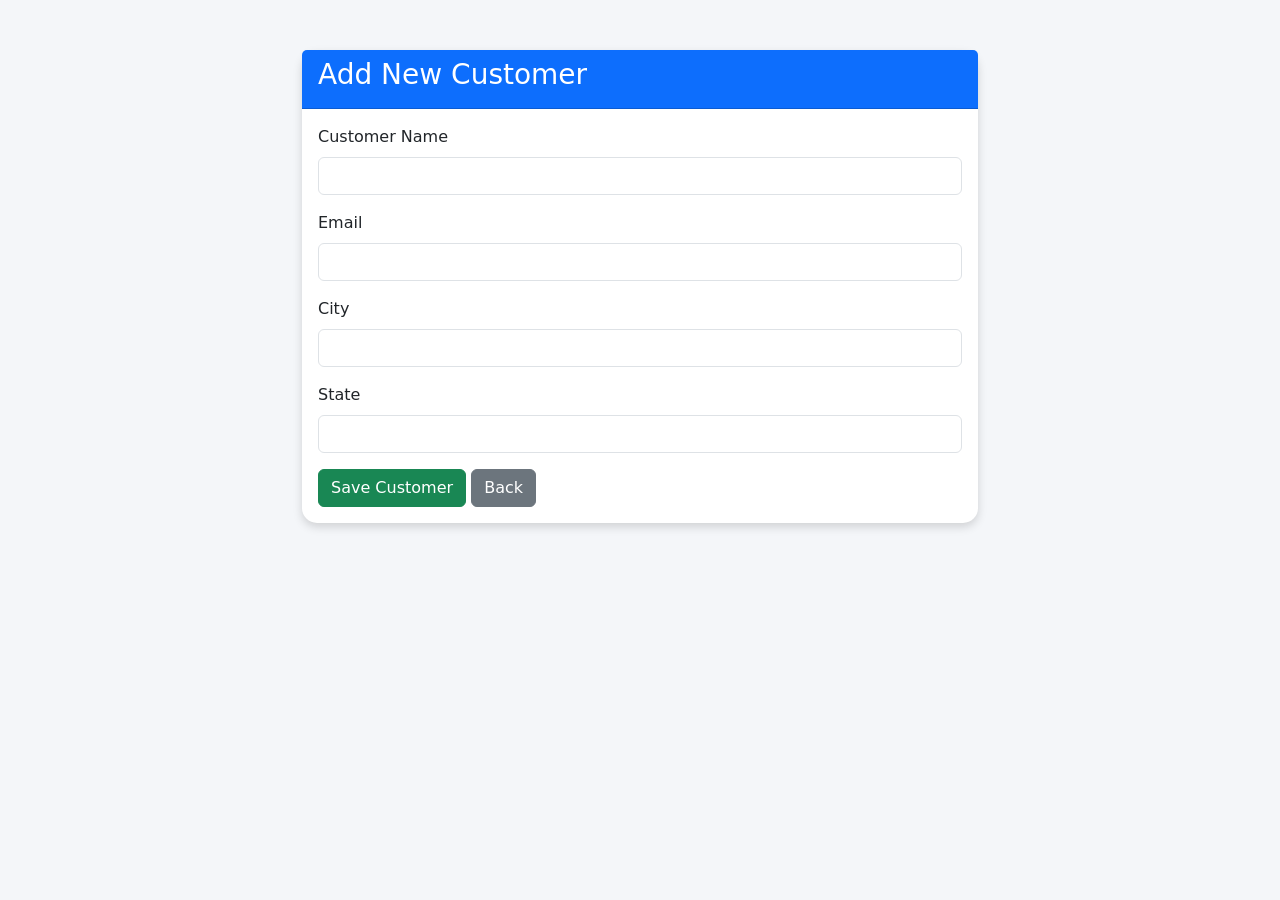
<file: templates/add_customer.html>
<!DOCTYPE html>
<html lang="en">
<head>
    <meta charset="UTF-8">
    <meta name="viewport" content="width=device-width, initial-scale=1.0">
    <title>Add Customer | FinSight Analytics</title>

    <link href="https://cdn.jsdelivr.net/npm/bootstrap@5.3.7/dist/css/bootstrap.min.css" rel="stylesheet">

    <style>
        body{
            background:#f4f6f9;
        }

        .container-box{
            max-width:700px;
            margin:50px auto;
        }

        .card{
            border:none;
            border-radius:15px;
            box-shadow:0 4px 10px rgba(0,0,0,0.15);
        }
    </style>

</head>
<body>

<div class="container container-box">

    <div class="card">

        <div class="card-header bg-primary text-white">
            <h3>Add New Customer</h3>
        </div>

        <div class="card-body">

            <form method="POST">

                <div class="mb-3">
                    <label class="form-label">Customer Name</label>
                    <input type="text"
                           name="name"
                           class="form-control"
                           required>
                </div>

                <div class="mb-3">
                    <label class="form-label">Email</label>
                    <input type="email"
                           name="email"
                           class="form-control"
                           required>
                </div>

                <div class="mb-3">
                    <label class="form-label">City</label>
                    <input type="text"
                           name="city"
                           class="form-control"
                           required>
                </div>

                <div class="mb-3">
                    <label class="form-label">State</label>
                    <input type="text"
                           name="state"
                           class="form-control"
                           required>
                </div>

                <button type="submit" class="btn btn-success">
                    Save Customer
                </button>

                <a href="/customers" class="btn btn-secondary">
                    Back
                </a>

            </form>

        </div>

    </div>

</div>

</body>
</html>
</file>
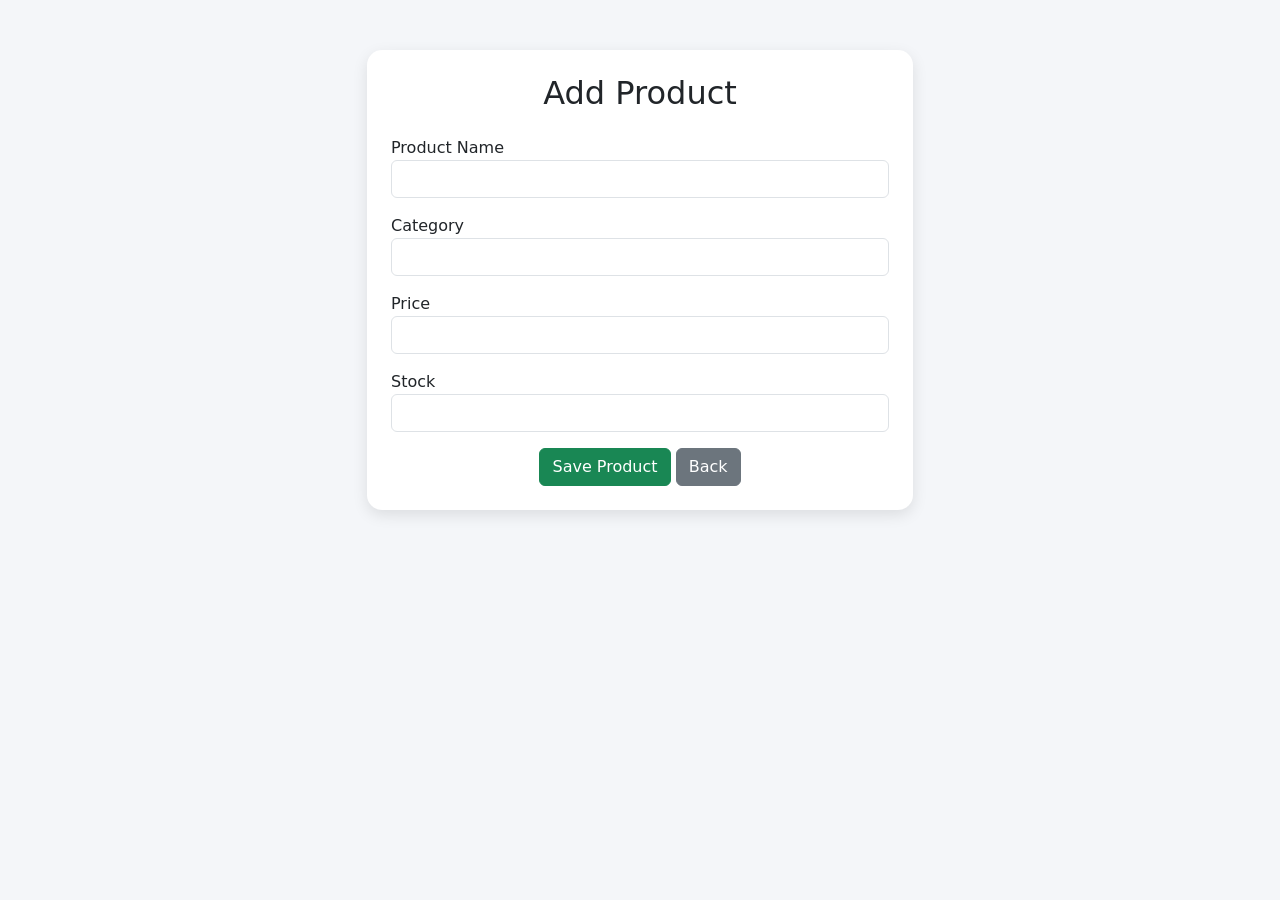
<file: templates/add_product.html>
<!DOCTYPE html>
<html lang="en">
<head>
<meta charset="UTF-8">
<meta name="viewport" content="width=device-width, initial-scale=1.0">

<title>Add Product</title>

<link href="https://cdn.jsdelivr.net/npm/bootstrap@5.3.7/dist/css/bootstrap.min.css" rel="stylesheet">

<style>
body{
    background:#f4f6f9;
}

.container{
    margin-top:50px;
}

.card{
    border:none;
    border-radius:15px;
    box-shadow:0 5px 15px rgba(0,0,0,.1);
}
</style>

</head>
<body>

<div class="container">

<div class="row justify-content-center">

<div class="col-md-6">

<div class="card p-4">

<h2 class="text-center mb-4">
Add Product
</h2>

<form method="POST">

<div class="mb-3">

<label>Product Name</label>

<input
type="text"
name="name"
class="form-control"
required>

</div>

<div class="mb-3">

<label>Category</label>

<input
type="text"
name="category"
class="form-control"
required>

</div>

<div class="mb-3">

<label>Price</label>

<input
type="number"
step="0.01"
name="price"
class="form-control"
required>

</div>

<div class="mb-3">

<label>Stock</label>

<input
type="number"
name="stock"
class="form-control"
required>

</div>

<div class="text-center">

<button class="btn btn-success">
Save Product
</button>

<a href="/products" class="btn btn-secondary">
Back
</a>

</div>

</form>

</div>

</div>

</div>

</div>

</body>
</html>
</file>
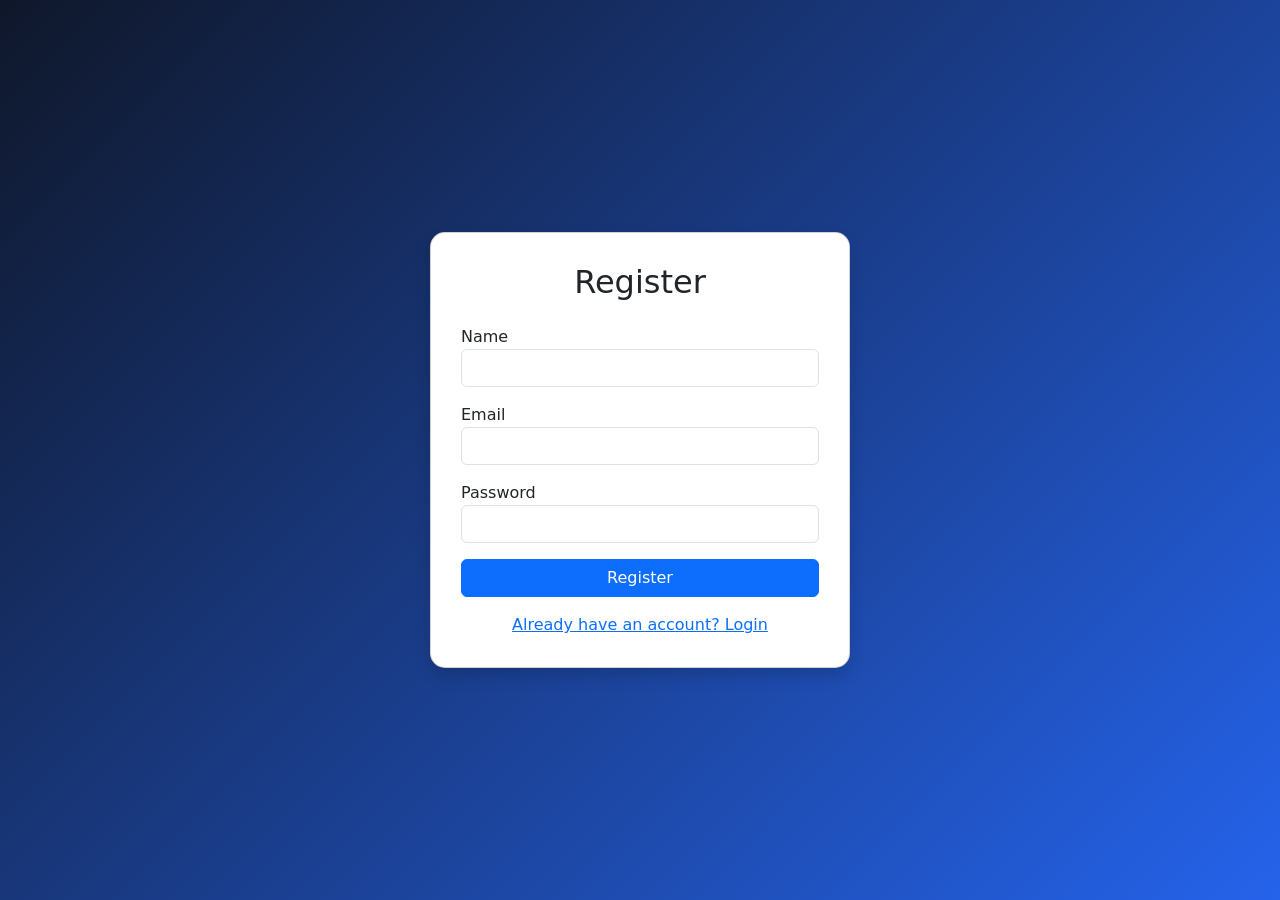
<file: templates/register.html>
<!DOCTYPE html>
<html lang="en">
<head>
<meta charset="UTF-8">
<meta name="viewport" content="width=device-width, initial-scale=1.0">
<title>Register | FinSight Analytics</title>

<link href="https://cdn.jsdelivr.net/npm/bootstrap@5.3.7/dist/css/bootstrap.min.css" rel="stylesheet">

<style>
body{
    background:linear-gradient(135deg,#0f172a,#2563eb);
    height:100vh;
    display:flex;
    justify-content:center;
    align-items:center;
}
.card{
    width:420px;
    padding:30px;
    border-radius:15px;
}
</style>

</head>
<body>

<div class="card shadow">

<h2 class="text-center mb-4">Register</h2>

<form method="POST">

<div class="mb-3">
<label>Name</label>
<input type="text" name="name" class="form-control" required>
</div>

<div class="mb-3">
<label>Email</label>
<input type="email" name="email" class="form-control" required>
</div>

<div class="mb-3">
<label>Password</label>
<input type="password" name="password" class="form-control" required>
</div>

<button class="btn btn-primary w-100">
Register
</button>

</form>

<div class="text-center mt-3">
<a href="/login">Already have an account? Login</a>
</div>

</div>

</body>
</html>
</file>
